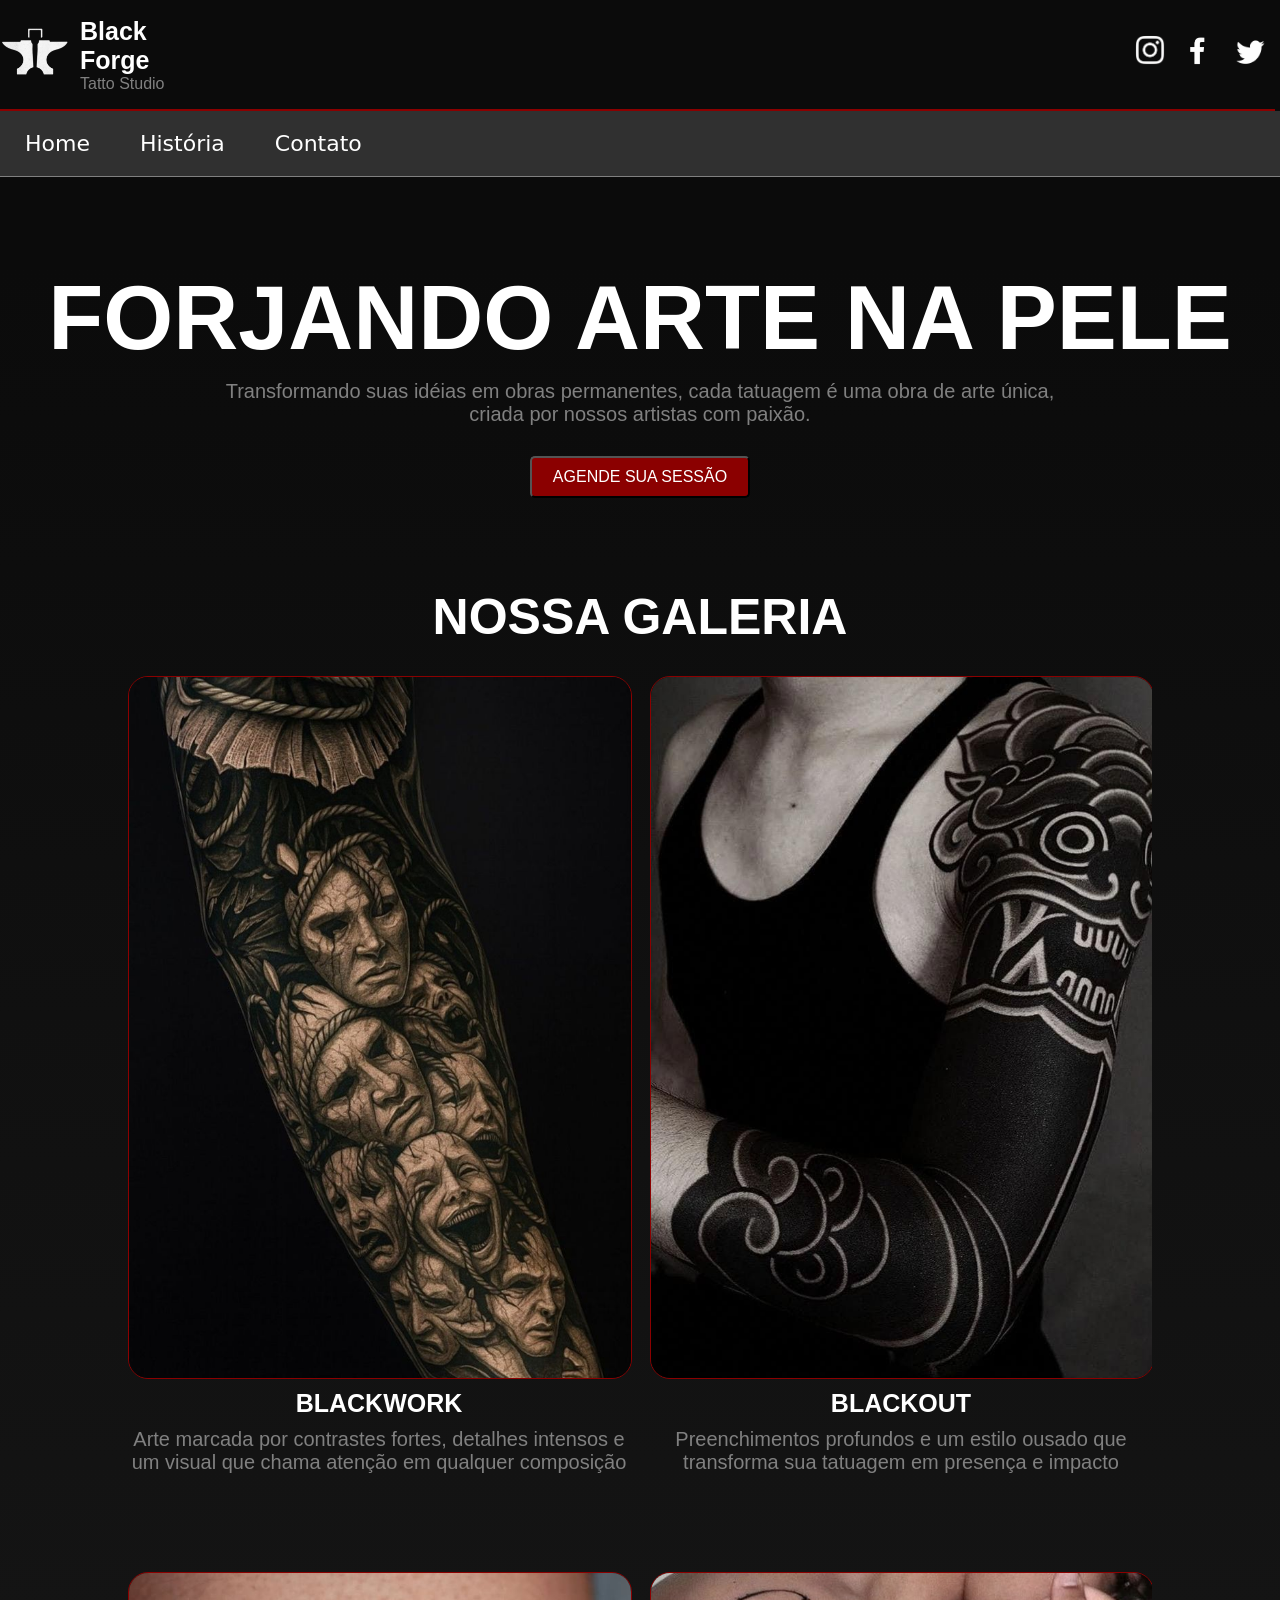
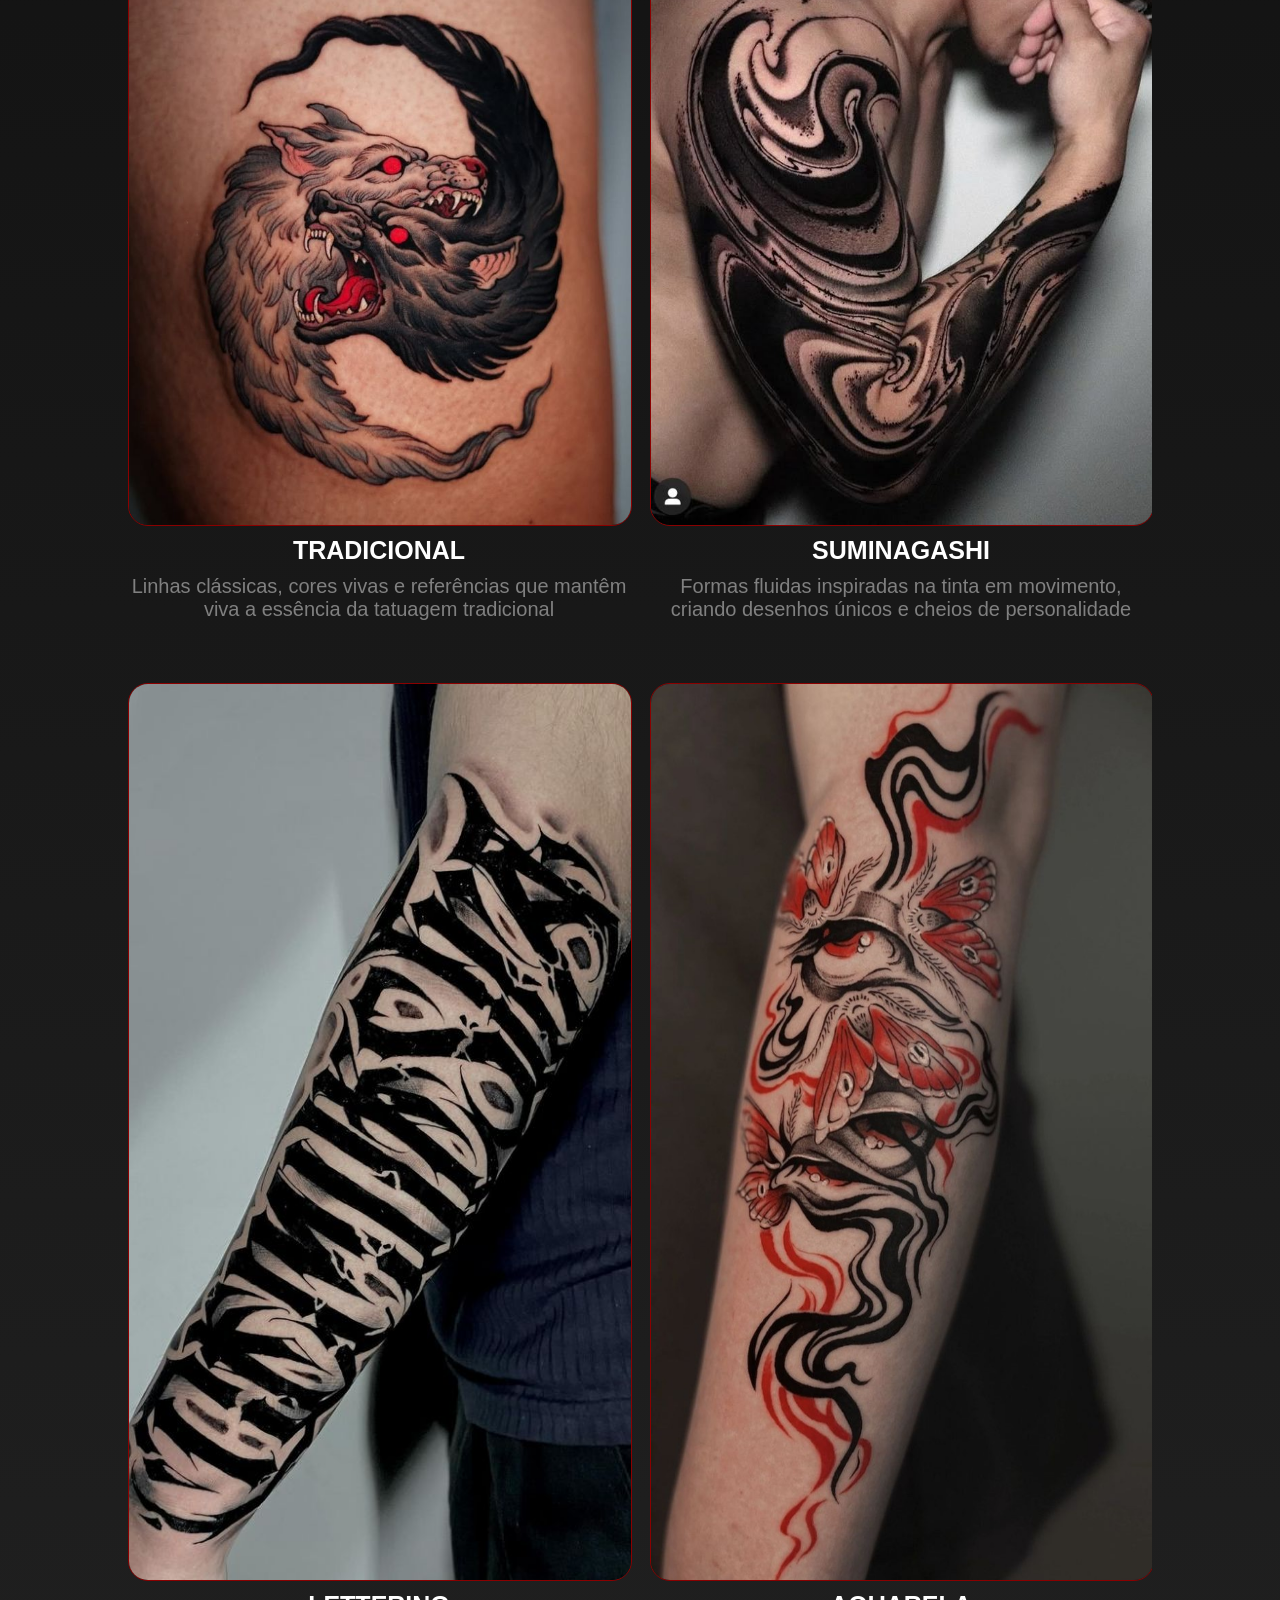
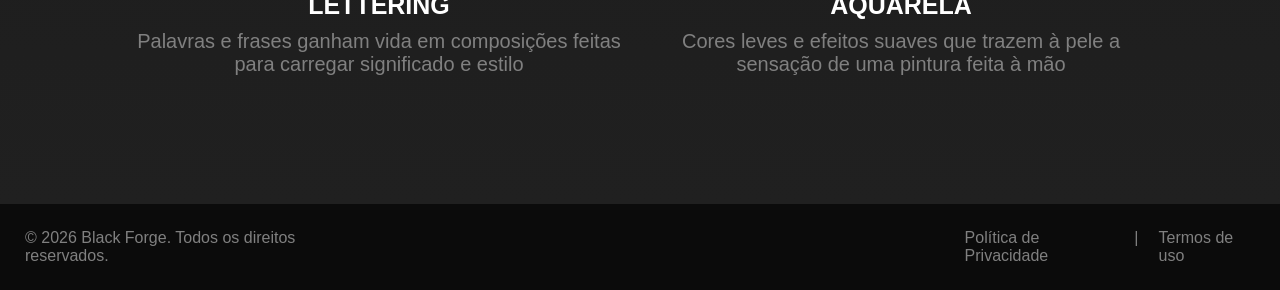
<file: index.html>
<!DOCTYPE html>
<html lang="pt-br">

<head>
    <meta charset="UTF-8">
    <meta name="viewport" content="width=device-width, initial-scale=1.0">
    <title>Black Forge</title>
    <link rel="stylesheet" href="index.css">
    <link rel="stylesheet" href="https://cdnjs.cloudflare.com/ajax/libs/animate.css/4.1.1/animate.min.css" />
     <link rel="icon" href="logo-blackforge-removebg-preview.png" type="image/png">
</head>



<body>
    <header>
        <div class="logo">
            <img src="logo-blackforge-removebg-preview.png" alt="icone">

            <div class="texto">
                <h1>Black Forge</h1>
                <p>Tatto Studio</p>
            </div>

            <a href="https://www.instagram.com" target="_blank" class="icone">
                <img src="insta-logo-removebg-preview.png" class="insta">
            </a>

            <a href="https://www.facebook.com" target="_blank" class="icone">
                <img src="face-logo.png" class="face">
            </a>

            <a href="https://www.x.com" target="_blank" class="icone">
                <img src="twitter-logo.png" class="twitter">
            </a>

        </div>
    </header>

    <nav class="nav">
        <a href="index.html">Home</a>
        <a href="historia.html">História</a>
        <a href="contato.html">Contato</a>
    </nav>


    <main class="main">
        <h1>FORJANDO ARTE NA PELE</h1>
        <p>Transformando suas idéias em obras permanentes, cada tatuagem é uma obra de arte única,<br> criada por nossos
            artistas com paixão.</p>

        <button alt="btn" , onclick="window.location.href='contato.html'">AGENDE SUA SESSÃO</button>

        <h2>NOSSA GALERIA</h2>
        <div class="galeria">

            <div class="img1">
                <img src="blackwork.jpeg" alt="blackwork" class="galeria">
                <h3>BLACKWORK</h3>
                <p>Arte marcada por contrastes fortes, detalhes intensos e um visual que chama atenção em qualquer composição</p>
            </div>

            <div class="img2">
                <img src="blackout.jpeg" alt="blackout" class="galeria">
                <h3>BLACKOUT</h3>
                <p>Preenchimentos profundos e um estilo ousado que transforma sua tatuagem em presença e impacto</p>
            </div>

            <div class="img3">
                <img src="tradicional.jpeg" alt="tradicional" class="galeria">
                <h3>TRADICIONAL</h3>
                <p>Linhas clássicas, cores vivas e referências que mantêm viva a essência da tatuagem tradicional</p>
            </div>

            <div class="img4">
                <img src="suminagashi.jpeg" alt="suminagashi" class="galeria">
                <h3>SUMINAGASHI</h3>
                <p>Formas fluidas inspiradas na tinta em movimento, criando desenhos únicos e cheios de personalidade</p>
            </div>

            <div class="img5">
                <img src="lettering.jpeg" alt="lettering" class="galeria">
                <h3>LETTERING</h3>
                <p>Palavras e frases ganham vida em composições feitas para carregar significado e estilo</p>
            </div>

            <div class="img6">
                <img src="aquarela.jpeg" alt="aquarela" class="galeria">
                <h3>AQUARELA</h3>
                <p>Cores leves e efeitos suaves que trazem à pele a sensação de uma pintura feita à mão</p>
            </div>

        </div>

    </main>

    <footer class="footer">
        <p class="copyright">© 2026 Black Forge. Todos os direitos reservados.</p>
        <a href="#" primary>Política de Privacidade</a>
        <p>|</p>
         <a href="#" primary>Termos de uso</a>
    </footer>



</body>

</html>
</file>
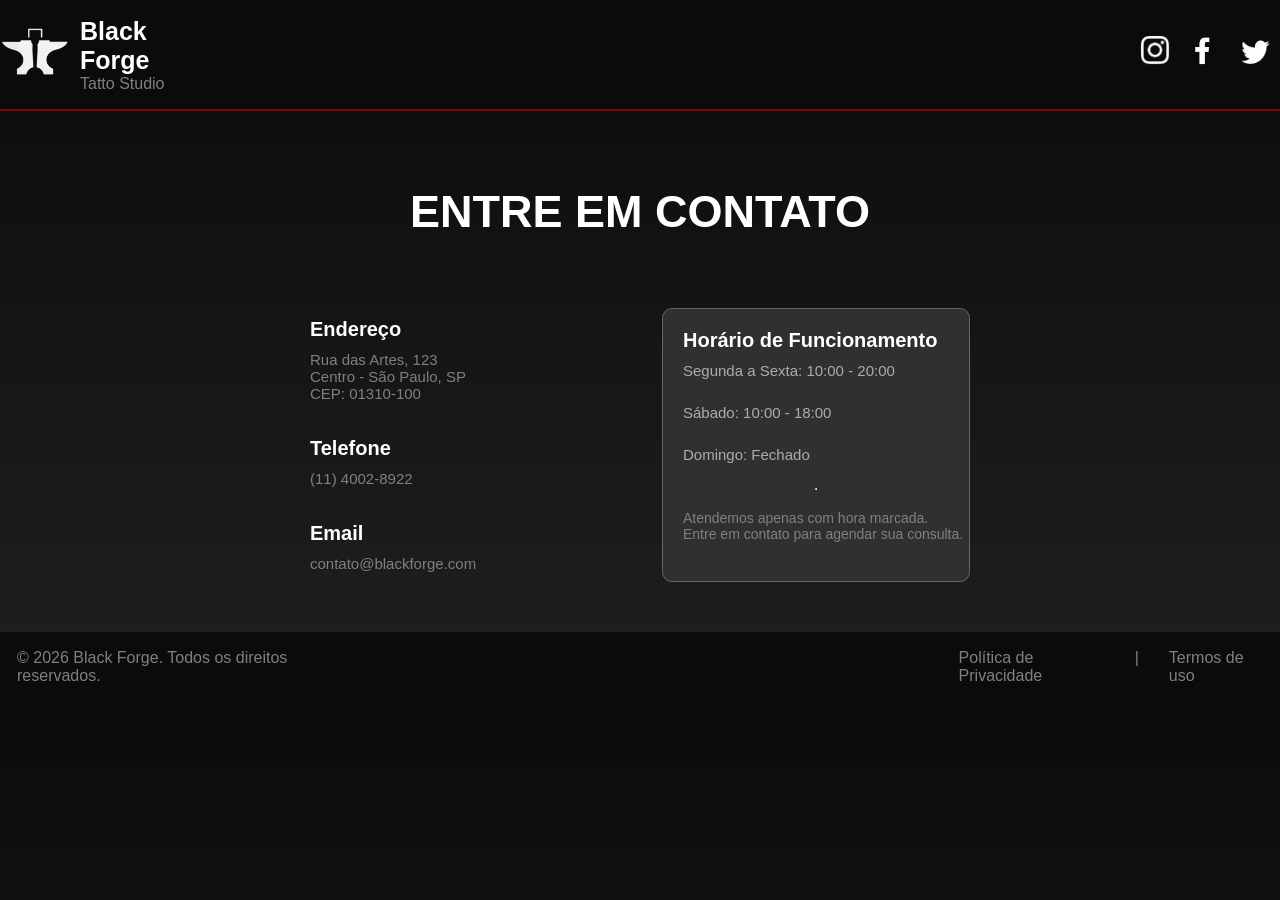
<file: contato.html>
<!DOCTYPE html>
<html lang="pt-br">

<head>
    <meta charset="UTF-8">
    <meta name="viewport" content="width=device-width, initial-scale=1.0">
    <title>Contato</title>
    <link rel="stylesheet" href="contato.css">
    <link rel="stylesheet" href="https://cdnjs.cloudflare.com/ajax/libs/animate.css/4.1.1/animate.min.css" />
    <link rel="icon" href="logo-blackforge-removebg-preview.png" type="image/png">
</head>

<body>

    <header>
        <div class="logo">
            <img src="logo-blackforge-removebg-preview.png" alt="icone">

            <div class="texto">
                <h1>Black Forge</h1>
                <p>Tatto Studio</p>
            </div>

            <a href="https://www.instagram.com" target="_blank" class="icone">
                <img src="insta-logo-removebg-preview.png" class="insta">
            </a>

            <a href="https://www.facebook.com" target="_blank" class="icone">
                <img src="face-logo.png" class="face">
            </a>

            <a href="https://www.x.com" target="_blank" class="icone">
                <img src="twitter-logo.png" class="twitter">
            </a>

        </div>
    </header>

    <h1>ENTRE EM CONTATO</h1>

    <div class="contato">

        <div class="info">
            <h3>Endereço</h3>
            <p>Rua das Artes, 123 <br> Centro - São Paulo, SP <br> CEP: 01310-100</p>
            <h3>Telefone</h3>
            <p>(11) 4002-8922</p>
            <h3>Email</h3>
            <p>contato@blackforge.com</p>
        </div>

        <div class="horario">
            <h3>Horário de Funcionamento</h3>
            <p>Segunda a Sexta: 10:00 - 20:00</p>
            <p>Sábado: 10:00 - 18:00</p>
            <p>Domingo: Fechado</p>
            <hr>
            <p id="aviso">Atendemos apenas com hora marcada. <br> Entre em contato para agendar sua consulta.</p>
        </div>
    </div>

    <footer class="footer">
        <p class="copyright">© 2026 Black Forge. Todos os direitos reservados.</p>
        <a href="#" primary>Política de Privacidade</a>
        <p>|</p>
        <a href="#" primary>Termos de uso</a>
    </footer>
</body>

</html>
</file>
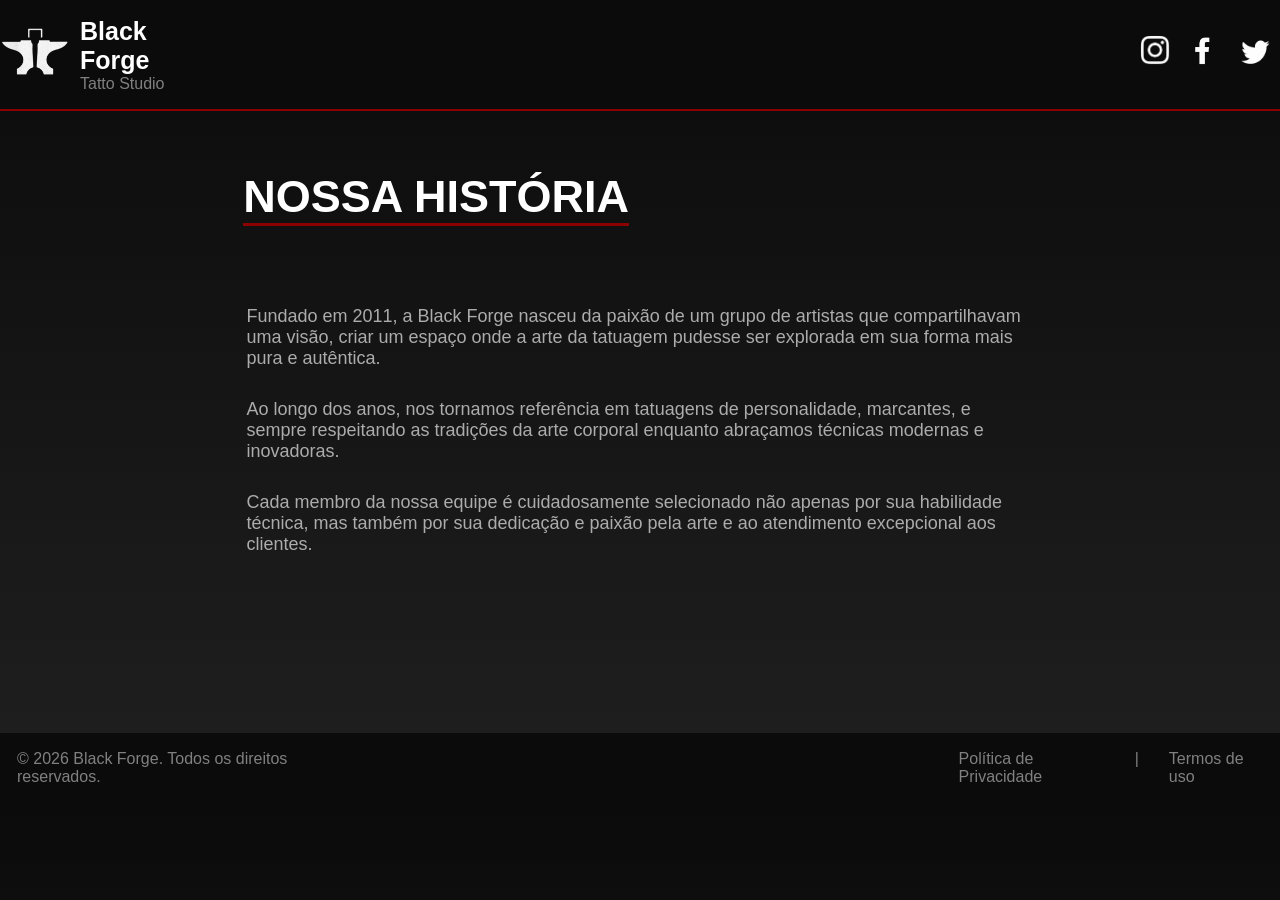
<file: historia.html>
<!DOCTYPE html>
<html lang="pt-br">

<head>
    <meta charset="UTF-8">
    <meta name="viewport" content="width=device-width, initial-scale=1.0">
    <title>História</title>
    <link rel="stylesheet" href="historia.css">
    <link rel="stylesheet" href="https://cdnjs.cloudflare.com/ajax/libs/animate.css/4.1.1/animate.min.css" />
    <link rel="icon" href="logo-blackforge-removebg-preview.png" type="image/png">
</head>

<body>
    <header>
        <div class="logo">
            <img src="logo-blackforge-removebg-preview.png" alt="icone">

            <div class="texto">
                <h1>Black Forge</h1>
                <p>Tatto Studio</p>
            </div>

            <a href="https://www.instagram.com" target="_blank" class="icone">
                <img src="insta-logo-removebg-preview.png" class="insta">
            </a>

            <a href="https://www.facebook.com" target="_blank" class="icone">
                <img src="face-logo.png" class="face">
            </a>

            <a href="https://www.x.com" target="_blank" class="icone">
                <img src="twitter-logo.png" class="twitter">
            </a>

        </div>
    </header>

    <main class="main">
        <h1>NOSSA HISTÓRIA</h1>

        <div class="historia">
            <p>Fundado em 2011, a Black Forge nasceu da paixão de um grupo de artistas que compartilhavam uma visão,
                criar
                um espaço onde a arte da tatuagem pudesse ser explorada em sua forma mais pura e autêntica.</p>
            <p>Ao longo dos anos, nos tornamos referência em tatuagens de personalidade, marcantes, e sempre
                respeitando as tradições da
                arte corporal enquanto abraçamos técnicas modernas e inovadoras.</p>
            <p>Cada membro da nossa equipe é cuidadosamente selecionado não apenas por sua habilidade técnica, mas
                também
                por sua dedicação e paixão pela arte e ao atendimento excepcional aos clientes.</p>
        </div>

    </main>

    <footer class="footer">
        <p class="copyright">© 2026 Black Forge. Todos os direitos reservados.</p>
        <a href="#" primary>Política de Privacidade</a>
        <p>|</p>
        <a href="#" primary>Termos de uso</a>
    </footer>

</body>

</html>
</file>
<file: index.css>
:root {
  --cor-fundo: #0b0b0b;
  --cor-secundaria: #303030;
  --cor-fundo-2: #202020;
  --detalhes: #8B0000;
}

body {
  background-color: var(--cor-fundo);
  margin: 0;
  padding: 0;
}

.logo {
  display: flex;
  align-items: center;
  gap: 10px;
  background-color: var(--cor-fundo);
  margin: 0;
  border-bottom: 2px solid var(--detalhes);
  margin-right:5px;
}

.logo img {
  width: 70px;
  height: auto;
  margin-bottom: 5px;
}

.texto {
  display: flex;
  flex-direction: column;
  margin-right: 960px;
}

.texto h1 {
  display: flex;
  flex-direction: column;
  font-family: 'Franklin Gothic Medium', 'Arial Narrow', Arial, sans-serif;
  font-size: 25px;
  font-weight: bold;
  color: white;
  margin-bottom: 0;
}



.texto p {
  align-items: center;
  margin-top: 0;
  font-family: Arial, Helvetica, sans-serif;
  color: gray;
  font-size: 10;
}

.logo img.insta {
  width: 30px;
  height: 30px;
  gap: 10px;
  margin-right: 5px;
  transition: 0.3s ease;
  cursor: pointer;
}

.logo img.insta:hover {
  transform: scale(1.2);
  filter: brightness(0) saturate(100%) invert(10%) sepia(90%) saturate(5000%) hue-rotate(350deg) brightness(70%) contrast(120%);
}


.logo img.face {
  width: 35px;
  height: 35px;
  gap: 10px;
  transition: 0.3s ease;
  cursor: pointer;
}

.logo img.face:hover {
  transform: scale(1.2);
  filter: brightness(0) saturate(100%) invert(10%) sepia(90%) saturate(5000%) hue-rotate(350deg) brightness(70%) contrast(120%);
}

.logo img.twitter {
  width: 50px;
  height: 50px;
  margin-top: 5px;
  gap: 10px;
  transition: 0.3s ease;
  cursor: pointer;
}

.logo img.twitter:hover {
  transform: scale(1.2);
  filter: brightness(0) saturate(100%) invert(10%) sepia(90%) saturate(5000%) hue-rotate(350deg) brightness(70%) contrast(120%);
}

.menu {
  display: flex;
  background-color: var(--cor-secundaria);
  padding: 10px 0;
  border-bottom: 0.5px solid gray;
}

.menu a {
  color: white;
  text-decoration: none;
  padding: 10px 20px;
  font-family: system-ui, -apple-system, BlinkMacSystemFont, 'Segoe UI', Roboto, Oxygen, Ubuntu, Cantarell, 'Open Sans', 'Helvetica Neue', sans-serif;
  font-size: 22px;
}

.nav {
  display: flex;
  justify-content: left;
  background-color: var(--cor-secundaria);
  padding: 10px 0;
  border-bottom: 1px solid gray;
}

.nav a {
  color: white;
  text-decoration: none;
  padding: 10px 25px;
  font-family: system-ui, -apple-system, BlinkMacSystemFont, 'Segoe UI', Roboto, Oxygen, Ubuntu, Cantarell, 'Open Sans', 'Helvetica Neue', sans-serif;
  font-size: 22px;
   text-decoration: none;
    transition: 0.3s;

}

.nav a:hover {
  text-decoration: underline;
}


.main h1 {
  color: white;
  font-family: 'Franklin Gothic Medium', 'Arial Narrow', Arial, sans-serif;
  font-size: 90px;
  text-align: center;
  margin-top: 90px;
  margin-bottom: 0;
}

.main p {
  color: gray;
  font-family: Arial, Helvetica, sans-serif;
  font-size: 20px;
  text-align: center;
  margin-top: 10px;
}

/*
.main button {
  display: flex;
  width: 200px;
  height: auto;
  margin: 20px auto;
  padding: 10px;
  background-color: var(--detalhes);
  color: white;
  text-align: center;
  text-decoration: none;
  font-family: 'Franklin Gothic Medium', 'Arial Narrow', Arial, sans-serif;
  font-size: 18px;
  border-radius: 5px;
}
*/

.main button {
  display: block;
  justify-content: center;
  width: 200px;
  margin: 20px auto;
  width: 220px;
  padding: 10px;
  background-color: var(--detalhes);
  color: white;
  border-radius: 5px;
  font-family: Arial, sans-serif;
  font-size: 16px;
  margin-top: 30px;

}

.main h2 {
  color: white;
  font-family: Arial, Helvetica, sans-serif;
  font-size: 50px;
  text-align: center;
  margin-top: 90px;
  margin-bottom: 30px;
}

.galeria {
  display: grid;
  grid-template-columns: 1fr 1fr;
  gap: 20px;
  width: 80%;
  margin: auto;
  overflow: hidden;
}

.galeria img {
  width: 100%;
  height: 80%;
  border-radius: 20px;
  border: 1px solid var(--detalhes);
  object-fit: cover;
  transition: 0.5s ease;
  cursor: pointer;
  
}

.galeria img:hover {
  transform: scale(1.05);
}

.galeria p {
  color: gray;
  font-family: Arial, Helvetica, sans-serif;
  font-size: 20px;
  text-align: center;
  margin-top: 10px;
}

.galeria h3 {
  color: white;
  font-family: Arial, Helvetica, sans-serif;
  font-size: 25px;
  text-align: center;
  margin-top: 10px;
  margin-bottom: 5px;
}

.main {
  background: linear-gradient(to bottom, var(--cor-fundo), var(--cor-fundo-2));
}

.footer {
  background-color: var(cor-fundo);
  display: flex;
  flex-direction: row;
  margin: 15px;

}

.footer .copyright {
  color: gray;
  font-family: Arial, Helvetica, sans-serif;
  font-size: 16px;
  gap: 10px;
  margin-top: 10px;
  margin: 10px;
  margin-right: 600px;
}

.footer p {
  color: gray;
  font-family: Arial, Helvetica, sans-serif;
  font-size: 16px;
  margin-top: 10px;
  margin: 10px;
}

.footer a {
  color: gray;
  font-family: Arial, Helvetica, sans-serif;
  font-size: 16px;
  gap: 10px;
  margin-top: 10px;
  margin: 10px;
  align-items: right;
  text-decoration: none;

}
</file>
<file: contato.css>
:root {
    --cor-fundo: #0b0b0b;
    --cor-secundaria: #303030;
    --cor-fundo-2: #202020;
    --detalhes: #8B0000;
}

body {
    background-color: var(--cor-fundo);
    margin: 0;
    padding: 0;
    background: linear-gradient(to bottom, var(--cor-fundo), var(--cor-fundo-2));
}

h1 {
    display: flex;
    flex-direction: column;
    font-family: 'Franklin Gothic Medium', 'Arial Narrow', Arial, sans-serif;
    font-size: 45px;
    font-weight: bold;
    color: white;
    margin-bottom: 0;
    align-items: center;
    justify-content: center;
    margin-top: 75px;
}

.logo h1 {
    font-size: 25px;
    margin-top: 16.75px;
    margin-bottom: 0;
}

.logo {
  display: flex;
  align-items: center;
  gap: 10px;
  background-color: var(--cor-fundo);
  margin: 0;
  border-bottom: 2px solid var(--detalhes);

}

.logo img {
  width: 70px;
  height: auto;
  margin-bottom: 5px;
}

.texto {
  display: flex;
  flex-direction: column;
  margin-right: 960px;
}

.texto h1 {
  display: flex;
  flex-direction: column;
  font-family: 'Franklin Gothic Medium', 'Arial Narrow', Arial, sans-serif;
  font-size: 25px;
  font-weight: bold;
  color: white;
  margin-bottom: 0;
}



.texto p {
  align-items: center;
  margin-top: 0;
  font-family: Arial, Helvetica, sans-serif;
  color: gray;
  font-size: 10;
}

.logo img.insta {
  width: 30px;
  height: 30px;
  gap: 10px;
  margin-right: 5px;
  transition: 0.3s ease;
    cursor: pointer;
}
.logo img.insta:hover {
  transform: scale(1.2);
   filter: brightness(0) saturate(100%)
    invert(10%) sepia(90%) saturate(5000%)
    hue-rotate(350deg) brightness(70%) contrast(120%);
}


.logo img.face {
  width: 35px;
  height: 35px;
  gap: 10px;
  transition: 0.3s ease;
    cursor: pointer;
}
.logo img.face:hover {
  transform: scale(1.2);
   filter: brightness(0) saturate(100%)
    invert(10%) sepia(90%) saturate(5000%)
    hue-rotate(350deg) brightness(70%) contrast(120%);
}

.logo img.twitter {
  width: 50px;
  height: 50px;
  margin-top: 5px;
  gap: 10px;
  transition: 0.3s ease;
    cursor: pointer;
}
.logo img.twitter:hover {
  transform: scale(1.2);
   filter: brightness(0) saturate(100%)
    invert(10%) sepia(90%) saturate(5000%)
    hue-rotate(350deg) brightness(70%) contrast(120%);
}

.contato {
    display: grid;
    grid-template-columns: 1fr 1fr;
}

.info {
    display: flex;
    flex-direction: column;
    font-family: Arial, Helvetica, sans-serif;
    color: gray;
    font-size: 20px;
    margin-top: 60px;
    margin-left: 310px;
    margin-bottom: 35px;
}

.info p {
    margin-top: 10px;
    font-size: 15px;
}

.info h3 {
    margin-bottom: 0px;
    color: white;
    font-size: 20px;
}

#Endereço {
    width: 20px;
    height: auto;
}

.horario {
    display: flex;
    flex-direction: column;
    font-family: Arial, Helvetica, sans-serif;
    color: rgb(151, 151, 151);
    font-size: 20px;
    margin: 40px;
    margin-top: 70px;
    margin-left: 22px;
    margin-right: 310px;
    background-color: var(--cor-secundaria);
    border-radius: 10px;
    align-items: right;
    border: rgb(101, 101, 101) 1px solid;
}

.horario p {
    margin-left: 20px;
    margin-right: 0;
    margin-top: 10px;
    font-size: 15px;
    color: rgb(172, 172, 172);
}

.horario h3 {
    margin-left: 20px;
    margin-right: 0;
    margin-bottom: 0px;
    color: white;
    font-size: 20px;
}

#aviso {
    font-size: 14px;
    color: gray;
}

.footer {
  background-color: var(--cor-fundo);
  display: flex;
  flex-direction: row;
  margin: 0px;
  margin-top: 10px;
  gap: 10px;
  padding: 7px;
  
}

.footer .copyright {
  color: gray;
  font-family: Arial, Helvetica, sans-serif;
  font-size: 16px;
  gap: 15px;
  padding: 0px;
  margin-top: 10px;
  margin: 10px;
  margin-right: 600px;
  background-color: var(cor-fundo);

}

.footer p {
  color: gray;
  font-family: Arial, Helvetica, sans-serif;
  font-size: 16px;
  margin-top: 10px;
  margin: 10px;
}

.footer a {
  color: gray;
  font-family: Arial, Helvetica, sans-serif;
  font-size: 16px;
  gap: 10px;
  margin-top: 10px;
  margin: 10px;
  align-items: right;
  text-decoration: none;

}
</file>
<file: historia.css>
:root {
    --cor-fundo: #0b0b0b;
    --cor-secundaria: #303030;
    --cor-fundo-2: #202020;
    --detalhes: #8B0000;
}

body {
    background: linear-gradient(to bottom, var(--cor-fundo), var(--cor-fundo-2));
    background-color: var(--cor-fundo);
    margin: 0;
    padding: 0;
}

.logo {
    display: flex;
    align-items: center;
    gap: 10px;
    background-color: var(--cor-fundo);
    margin: 0;
    border-bottom: 2px solid var(--detalhes);
}

.logo img {
    width: 70px;
    height: auto;
    margin-bottom: 5px;
}

.texto {
    display: flex;
    flex-direction: column;
    margin-right: 960px;
}

.texto h1 {
    display: flex;
    flex-direction: column;
    font-family: 'Franklin Gothic Medium', 'Arial Narrow', Arial, sans-serif;
    font-size: 25px;
    font-weight: bold;
    color: white;
    margin-bottom: 0;
}



.texto p {
    align-items: center;
    margin-top: 0;
    font-family: Arial, Helvetica, sans-serif;
    color: gray;
    font-size: 10;
}

.logo img.insta {
    width: 30px;
    height: 30px;
    gap: 10px;
    margin-right: 5px;
    transition: 0.3s ease;
    cursor: pointer;
}

.logo img.insta:hover {
    transform: scale(1.2);
    filter: brightness(0) saturate(100%) invert(10%) sepia(90%) saturate(5000%) hue-rotate(350deg) brightness(70%) contrast(120%);
}


.logo img.face {
    width: 35px;
    height: 35px;
    gap: 10px;
    transition: 0.3s ease;
    cursor: pointer;
}

.logo img.face:hover {
    transform: scale(1.2);
    filter: brightness(0) saturate(100%) invert(10%) sepia(90%) saturate(5000%) hue-rotate(350deg) brightness(70%) contrast(120%);
}

.logo img.twitter {
    width: 50px;
    height: 50px;
    margin-top: 5px;
    gap: 10px;
    transition: 0.3s ease;
    cursor: pointer;
}

.logo img.twitter:hover {
    transform: scale(1.2);
    filter: brightness(0) saturate(100%) invert(10%) sepia(90%) saturate(5000%) hue-rotate(350deg) brightness(70%) contrast(120%);
}

.footer {
    background-color: var(--cor-fundo);
    display: flex;
    flex-direction: row;
    margin: 0px;
    gap: 10px;
    padding: 7px;
}

.footer .copyright {
    color: gray;
    font-family: Arial, Helvetica, sans-serif;
    font-size: 16px;
    gap: 10px;
    margin-top: 10px;
    margin: 10px;
    margin-right: 600px;
}


.footer p {
    color: gray;
    font-family: Arial, Helvetica, sans-serif;
    font-size: 16px;
    margin-top: 15px;
    margin: 10px;
}

.footer a {
    color: gray;
    font-family: Arial, Helvetica, sans-serif;
    font-size: 16px;
    gap: 10px;
    margin-top: 15px;
    margin: 10px;
    align-items: right;
    text-decoration: none;

}

.main h1 {
    display: flex;
    flex-direction: column;
    font-family: 'Franklin Gothic Medium', 'Arial Narrow', Arial, sans-serif;
    font-size: 45px;
    font-weight: bold;
    color: white;
    margin: 20px;
    margin-top: 60px;
    margin-left: 19%;
    display: inline-block;
    border-bottom: 3px solid var(--detalhes);
}

.main p {
    align-items: center;
    margin-top: 0;
    font-family: Arial, Helvetica, sans-serif;
    color: rgb(172, 172, 172);
    font-size: 18px;
    margin: 20px;
    margin-right: 10%;
    margin-left: 10%;
    margin-bottom: 30px;
}

.main .historia {
    margin: 20px;
    margin-right: 10%;
    margin-left: 10%;
    padding: 20px;
    margin-bottom: 10%;
}
</file>
